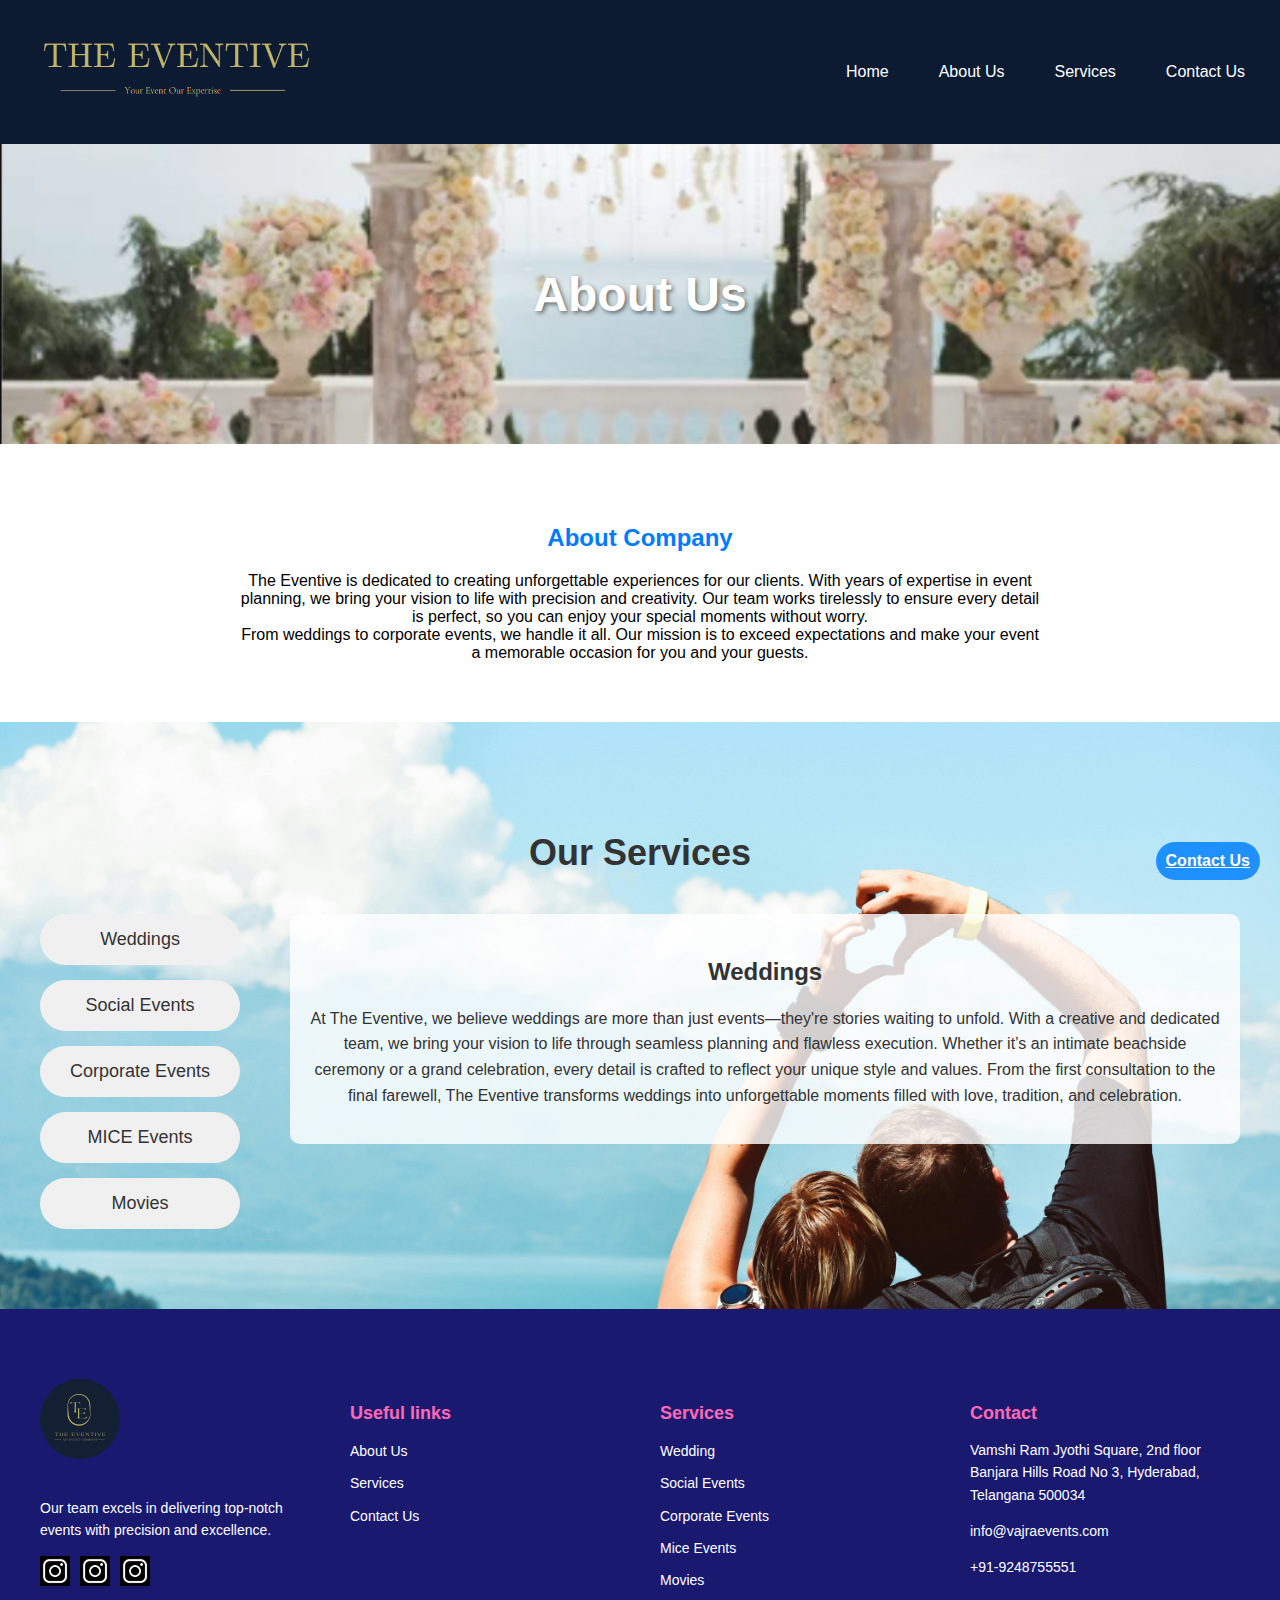
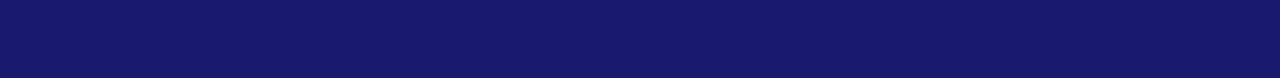
<file: about.html>
<!DOCTYPE html>
<html lang="en">
<head>
    <meta charset="UTF-8">
    <meta name="viewport" content="width=device-width, initial-scale=1.0">
    <title>The Eventive</title>
    <link rel="stylesheet" href="styles/about.css"> 
</head>
<body>
    <header>
        <div class="navbar">
            <div class="logo">
                <img src="images/logo1.png" alt="The Eventive Logo">
 
            </div>
            <div class="hamburger">
                <div></div>
                <div></div>
                <div></div>
            </div>
            <nav>
                <ul>
                    <li><a href="index">Home</a></li>
                    <li><a href="about.html">About Us</a></li>
                    <li class="dropdown">
                        <a href="services.html" class="dropbtn">Services</a>
                        <div class="dropdown-content">
                            <a href="wedding.html">Weddings</a>
                            <a href="socialevents.html">Social Events</a>
                            <a href="corporate.html">Corporate</a>
                            <a href="mice.html">MICE</a>
                            <a href="movies.html">Movies</a>
                        </div>
                    </li>
                    <li><a href="contact.html">Contact Us</a></li>
                </ul>
            </nav>
        </div>
    </header>

    <!-- about us Section -->
    <section class="about-header">
        <h1>About Us</h1>
    </section>

    <!-- About Company Section -->
<section class="about-company">
    <h2>About Company</h2>
    <p>
        The Eventive is dedicated to creating unforgettable experiences for our clients.
        With years of expertise in event planning, we bring your vision to life with precision
        and creativity. Our team works tirelessly to ensure every detail is perfect, so you can
        enjoy your special moments without worry.
    </p>
    <p>
        From weddings to corporate events, we handle it all. Our mission is to exceed expectations
        and make your event a memorable occasion for you and your guests.
    </p>
</section>

    <!-- Our Services Section -->
<section class="services-section">
    <h2>Our Services</h2>
    <div class="services-container">
        <div class="services-buttons">
            <button class="service-btn" onclick="showService('weddings')">Weddings</button>
            <button class="service-btn" onclick="showService('social')">Social Events</button>
            <button class="service-btn" onclick="showService('corporate')">Corporate Events</button>
            <button class="service-btn" onclick="showService('mice')">MICE Events</button>
            <button class="service-btn" onclick="showService('movies')">Movies</button>
        </div>   
        <div class="services-description">
                  <div id="weddings" class="service-description active">
                <h3>Weddings</h3>
                <p>At The Eventive, we believe weddings are more than just events—they're stories waiting to unfold. With a creative and dedicated team, we bring your vision to life through seamless planning and flawless execution. Whether it’s an intimate beachside ceremony or a grand celebration, every detail is crafted to reflect your unique style and values. From the first consultation to the final farewell, The Eventive transforms weddings into unforgettable moments filled with love, tradition, and celebration.</p>
        </div>
        <div id="social" class="service-description">
                <h3>Social Events</h3>
                <p>At The Eventive, we bring our signature blend of creativity and expertise to a diverse range of social events, extending far beyond weddings, to craft unforgettable gatherings that leave a lasting impression. Whether you’re planning a milestone birthday, a high-profile corporate gala, or a vibrant cultural festival, we excel in creating immersive experiences tailored to your unique vision. Every aspect of the event is meticulously planned, with a keen eye for detail, ensuring that the décor, entertainment, and ambiance harmonize perfectly to create an atmosphere of elegance and joy.</p>

                <p>From intimate gatherings to large-scale extravaganzas, The Eventive is dedicated to delivering nothing short of excellence. Our creative approach, combined with unparalleled service, guarantees that every social event we organize becomes a cherished moment, remembered for its sophistication, seamless execution, and the personal touch that reflects your story.</p>
        </div>
         <div id="corporate" class="service-description">
                <h3>Corporate Events</h3>
                <p>At The Eventive, we bring a refined touch to corporate events, specializing in designing impactful gatherings that align with your business objectives. Whether it’s a product launch, conference, or team-building retreat, we excel at creating environments that inspire, engage, and deliver results. Every element, from venue selection to branding and logistics, is meticulously planned to reflect the professionalism and vision of your brand</p>.

                <p>With a focus on seamless execution and innovative design, The Eventive transforms corporate spaces into dynamic settings that foster meaningful connections and create memorable experiences. Whether your goal is to enhance brand visibility, strengthen client relationships, or celebrate achievements, we deliver tailored solutions with a touch of sophistication, leaving a lasting impression on every attendee.</p>
        </div>
        <div id="mice" class="service-description">
                <h3>MICE Events</h3>
                <p>Meetings: At The Eventive, we understand that successful meetings are the backbone of productive business interactions. Our team handles every aspect with precision, from selecting the perfect venue to ensuring flawless audio-visual setups, creating an environment that fosters focused and seamless discussions.</p>

                <p>Incentives: Reward your employees or clients with unforgettable incentive events. We design unique and engaging experiences that inspire and motivate, ensuring that your incentive program leaves a lasting and positive impression.</p>

                <p>Conferences: Our expertise in organizing conferences ensures a smooth, well-coordinated event from start to finish. From speaker coordination to registration and logistics, we manage every detail so you can concentrate on delivering valuable content to your attendees.</p>

                <p>Exhibitions: At The Eventive, we excel in designing and executing exhibitions that captivate and engage your target audience. From eye-catching booth designs to seamless visitor management, we handle it all, ensuring a successful and impactful showcase of your products and services.</p>
        </div>
        <div id="movies" class="service-description">
                <h3>Movies</h3>
                <p>The Eventive excels in orchestrating movie promotions and song launches, offering a comprehensive range of services to ensure that these events are both successful and unforgettable. Our meticulous attention to detail and innovative approach guarantees that every aspect, from the initial planning stages to the final execution, is flawlessly managed. With a team of dedicated professionals committed to bringing your vision to life, we create standout experiences that leave a lasting impression. </p>
        </div>
        </div>
    </div>
</section>

 <!-- Footer -->
 <footer>
    <div class="footer-container">
        <div class="footer-section about">
            <img src="images/logo.png" alt="Company Logo" class="footer-logo">
            <p>Our team excels in delivering top-notch events with precision and excellence.</p>
            <div class="social-icons">
                <a href="https://facebook.com/yourpage" target="_blank">
                    <img src="images/Instagram.jpg" alt="Facebook">
                </a>
                <a href="https://instagram.com/yourpage" target="_blank">
                    <img src="images/Instagram.jpg" alt="Instagram">
                </a>
                <a href="https://youtube.com/yourpage" target="_blank">
                    <img src="images/Instagram.jpg" alt="YouTube">
                </a>
            </div>
        </div>

        <div class="footer-section links">
            <h4>Useful links</h4>
            <ul>
                <li><a href="about.html">About Us</a></li>
                <li><a href="services.html">Services</a></li>
                <li><a href="contact.html">Contact Us</a></li>
               
            </ul>
        </div>

        <div class="footer-section services">
            <h4>Services</h4>
            <ul>
                <li><a href="wedding.html">Wedding</a></li>
                <li><a href="social-events.html">Social Events</a></li>
                <li><a href="corporate-events.html">Corporate Events</a></li>
                <li><a href="mice-events.html">Mice Events</a></li>
                <li><a href="movies.html">Movies</a></li>
            </ul>
        </div>

        <div class="footer-section contact">
            <h4>Contact</h4>
            <p>Vamshi Ram Jyothi Square, 2nd floor<br>Banjara Hills Road No 3, Hyderabad,<br>Telangana 500034</p>
            <p><a href="mailto:info@vajraevents.com">info@vajraevents.com</a></p>
            <p>+91-9248755551</p>
        </div>
    </div>
     <a href="contact.html" class="contact-icon">Contact Us</a>
</footer>


  

    <script>
        function showService(service) {
            const descriptions = document.querySelectorAll('.service-description');
            descriptions.forEach(desc => desc.classList.remove('active'));

            const selectedDescription = document.getElementById(service);
            if (selectedDescription) {
                selectedDescription.classList.add('active');
            }
        }
    </script>

     <script>
        document.querySelector('.hamburger').addEventListener('click', function() {
            document.querySelector('.navbar').classList.toggle('active');
        });
    </script>


    
</body>
</html>
</file>
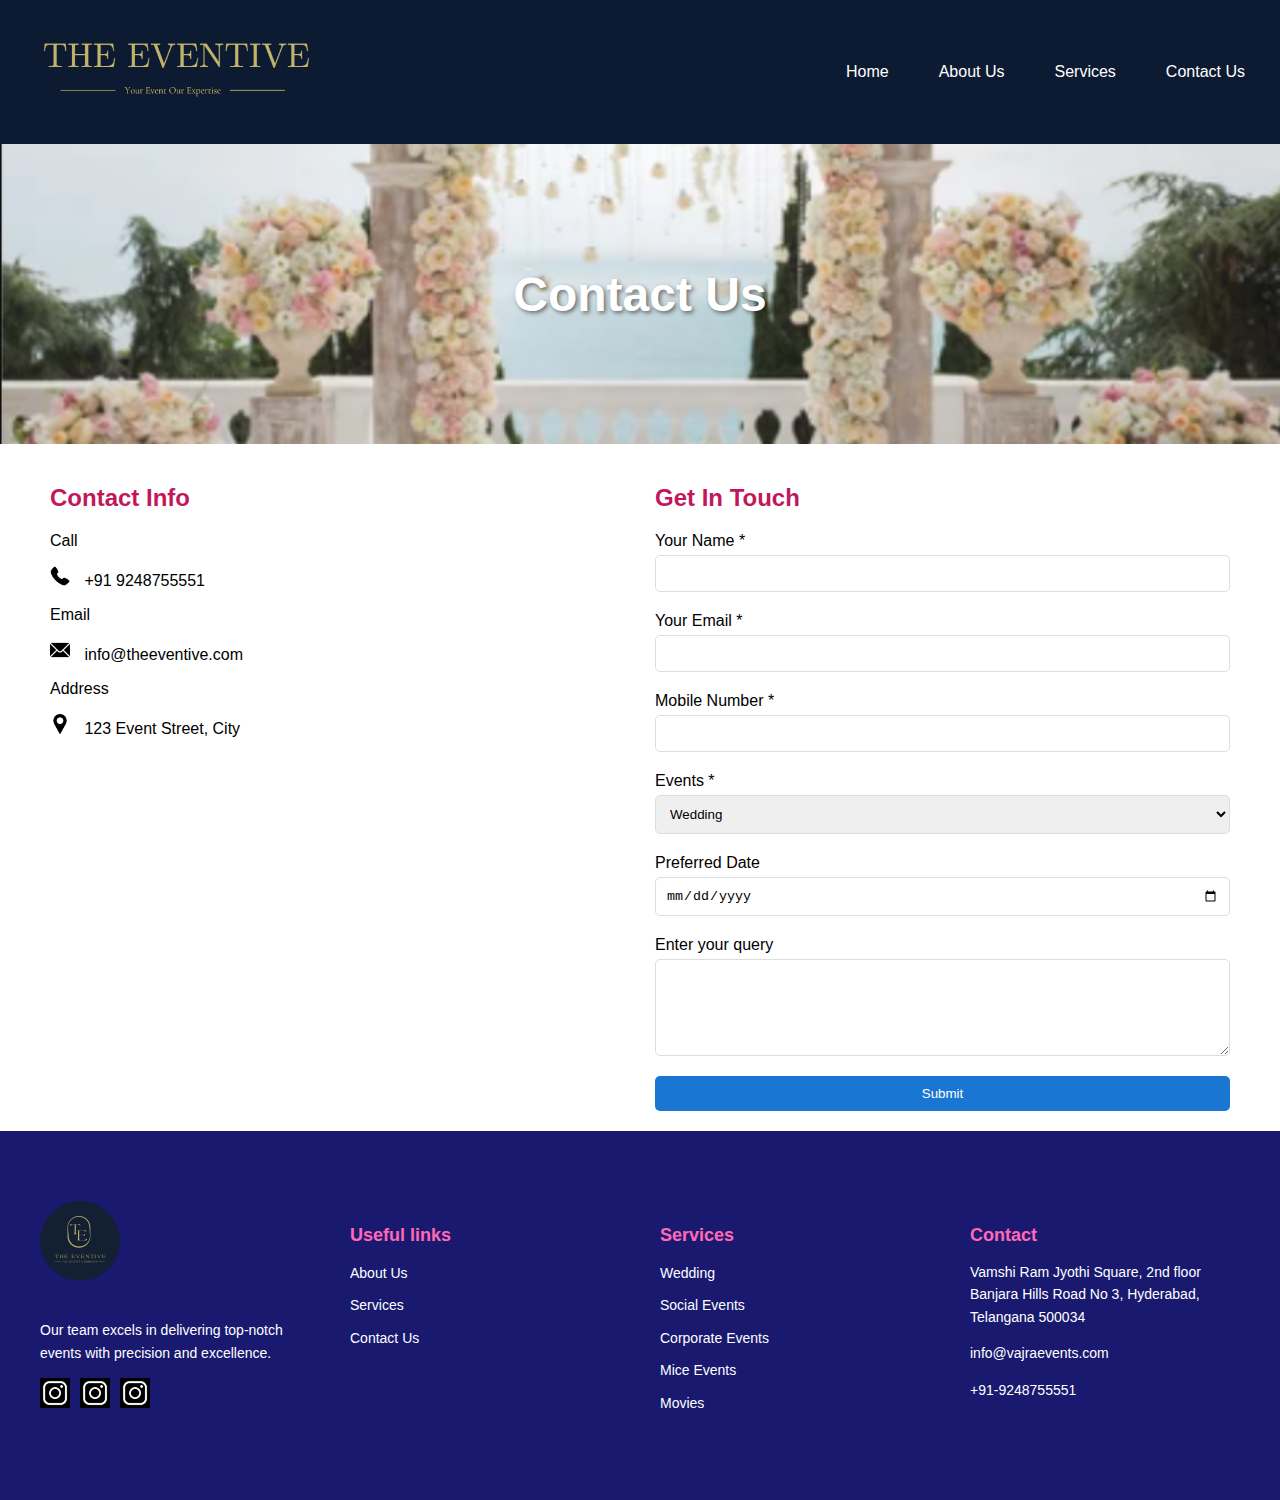
<file: contact.html>
<!DOCTYPE html>
<html lang="en">
<head>
    <meta charset="UTF-8">
    <meta name="viewport" content="width=device-width, initial-scale=1.0">
    <title>The Eventive</title>
    <link rel="stylesheet" href="styles/contact.css"> 
</head>
<body>
    <header>
        <div class="navbar">
            <div class="logo">
                <img src="images/logo1.png" alt="The Eventive Logo">
 
            </div>
             <div class="hamburger">
                <div></div>
                <div></div>
                <div></div>
            </div>
            <nav>
                <ul>
                    <li><a href="index">Home</a></li>
                    <li><a href="about.html">About Us</a></li>
                    <li class="dropdown">
                        <a href="services.html" class="dropbtn">Services</a>
                        <div class="dropdown-content">
                            <a href="wedding.html">Weddings</a>
                            <a href="socialevents.html">Social Events</a>
                            <a href="corporate.html">Corporate</a>
                            <a href="mice.html">MICE</a>
                            <a href="movies.html">Movies</a>
                        </div>
                    </li>
                    <li><a href="contact.html">Contact Us</a></li>
                </ul>
            </nav>
        </div>
    </header>

    <!-- Contact Section -->
    <section class="contact-header">
        <h1>Contact Us</h1>
    </section>

    <!-- Main Section -->
    <main>
        <div class="contact-container">
            <!-- Contact Info -->
            <div class="contact-info">
                <h2>Contact Info</h2>
                <p>Call</p>
                <p class="contact-detail"><img src="images/phone-call.png" alt="Phone"> +91 9248755551</p>

                <p>Email</p>
                <p class="contact-detail"><img src="images/mail.png" alt="Email"> info@theeventive.com</p>

                <p>Address</p>
                <p class="contact-detail"><img src="images/pin.png" alt="Address"> 123 Event Street, City</p>
            </div>

            <!-- Contact Form -->
            <div class="contact-form">
                <h2>Get In Touch</h2>
                <form action="submit_form.php" method="POST">
                    <label for="name">Your Name *</label>
                    <input type="text" id="name" name="name" required>

                    <label for="email">Your Email *</label>
                    <input type="email" id="email" name="email" required>

                    <label for="phone">Mobile Number *</label>
                    <input type="tel" id="phone" name="phone" required>

                    <label for="events">Events *</label>
                    <select id="events" name="events" required>
                        <option value="Wedding">Wedding</option>
                        <option value="Social Events">Social Events</option>
                        <option value="Corporate">Corporate</option>
                        <option value="MICE">MICE</option>
                        <option value="Movies">Movies</option>
                    </select>

                    <label for="date">Preferred Date</label>
                    <input type="date" id="date" name="date" required>

                    <label for="message">Enter your query</label>
                    <textarea id="message" name="message" rows="5" required></textarea>

                    <button type="submit" class="btn-blue">Submit</button>
                </form>
            </div>
        </div>
    </main>

    <!-- Footer -->
    <footer>
    <div class="footer-container">
        <div class="footer-section about">
            <img src="images/logo.png" alt="Company Logo" class="footer-logo">
            <p>Our team excels in delivering top-notch events with precision and excellence.</p>
            <div class="social-icons">
                <a href="https://facebook.com/yourpage" target="_blank">
                    <img src="images/Instagram.jpg" alt="Facebook">
                </a>
                <a href="https://instagram.com/yourpage" target="_blank">
                    <img src="images/Instagram.jpg" alt="Instagram">
                </a>
                <a href="https://youtube.com/yourpage" target="_blank">
                    <img src="images/Instagram.jpg" alt="YouTube">
                </a>
            </div>
        </div>

        <div class="footer-section links">
            <h4>Useful links</h4>
            <ul>
                <li><a href="about.html">About Us</a></li>
                <li><a href="services.html">Services</a></li>
                <li><a href="contact.html">Contact Us</a></li>
                
            </ul>
        </div>

        <div class="footer-section services">
            <h4>Services</h4>
            <ul>
                <li><a href="wedding.html">Wedding</a></li>
                <li><a href="social-events.html">Social Events</a></li>
                <li><a href="corporate-events.html">Corporate Events</a></li>
                <li><a href="mice-events.html">Mice Events</a></li>
                <li><a href="movies.html">Movies</a></li>
            </ul>
        </div>

        <div class="footer-section contact">
            <h4>Contact</h4>
            <p>Vamshi Ram Jyothi Square, 2nd floor<br>Banjara Hills Road No 3, Hyderabad,<br>Telangana 500034</p>
            <p><a href="mailto:info@vajraevents.com">info@vajraevents.com</a></p>
            <p>+91-9248755551</p>
        </div>
    </div>
</footer>
      <script>
        document.querySelector('.hamburger').addEventListener('click', function() {
            document.querySelector('.navbar').classList.toggle('active');
        });
    </script>
</body>
</html>
</file>
<file: styles/about.css>
body {
    font-family: Arial, sans-serif;
    margin: 0;
    background-color: #0C1B32;
}

.navbar {
    background-color: #0C1B32;
    padding: 20px;
    display: flex;
    justify-content: space-between;
    align-items: center;
    position: relative; /* Ensure the navbar is positioned relative to its parent */
    z-index: 2; /* Set  a base z-index to keep the navbar above most content */
}

.logo img {
   max-height: 100px; /* Adjust height to fit */
}

.navbar nav ul {
    list-style: none;
    display: flex;
    gap: 20px;
    margin: 0;
    padding: 0;
    position: relative; /* Ensure child elements are positioned relative to the navbar */
}

.navbar nav ul li {
    position: relative;
}

.navbar nav ul li a {
    text-decoration: none;
    color: #fff;
    font-size: 1rem;
    padding: 10px 15px;
    transation: background-color 0.3s ease;
}
.navbar nav ul li a:hover {
    background-color: #ff69b4; /* Dark pink on hover */
    color: white; /* Keep text white on hover */
}

.dropdown-content {
    display: none;
    position: absolute;
    background-color: #fff;
    min-width: 150px;
    box-shadow: 0 8px 16px rgba(0,0,0,0.2);
    padding: 10px 0;
    z-index: 10; /* Ensure the dropdown is above other content */
}

.dropdown-content a {
    padding: 10px 20px; /* Increase spacing between dropdown items */
    color: #004494; /* Dark blue text color */
    text-decoration: none;
    display: block;
    transition: all 0.3s ease; /* Smooth transition for hover effects */
}

.dropdown-content a:hover {
    background-color: #ff69b4; /* Dark pink background on hover for dropdown items */
    color: #fff; /* White text on hover */
}

.dropdown:hover .dropdown-content {
    display: block;
    z-index: 10; /* Ensure visibility */
}

/* Ensure link is blue even when not hovered */
.dropdown-content a:link, 
.dropdown-content a:visited {
    color: #004494; /* Blue color for dropdown links (default state) */
}



.about-header {
    background-image: url('../images/wedding5.png'); /* Replace with the path to your image */
    background-size: cover; /* Ensures the image covers the entire area */
    background-position: center; /* Centers the image */
    height: 300px; /* Adjust the height as needed */
    display: flex;
    align-items: center;
    justify-content: center;
    color: white; /* Ensures the text is readable against the background */
    text-align: center; /* Centers the text horizontally */
}

.about-header h1 {
    font-size: 3rem; /* Adjusts the font size for the heading */
    margin: 0; /* Removes default margin */
    text-shadow: 2px 2px 4px rgba(0, 0, 0, 0.5); /* Adds a subtle shadow to make the text stand out */
}


/* About Company Section */

.about-company {
    background-color: #ffffff; /* White background */
    color: #000000; /* Black text color */
    text-align: center;
    padding: 60px 20px;
}

.about-company h2 {
    margin-bottom: 20px;
    color: #007BFF; /* Blue color for the heading */
}

.about-company p {
    max-width: 800px;
    margin: auto;
}


/* Our Services Section */
.services-section {
    padding: 80px 0;
    text-align: center;
    background-image: url('../images/bg3.jpg'); /* Replace with your desired background */
    background-size: cover;
    color: #333;
}

.services-section h2 {
    font-size: 36px;
    margin-bottom: 40px;
    color: #333;
}

.services-container {
    display: flex;
    justify-content: center;
    align-items: flex-start;
    max-width: 1200px;
    margin: auto;
}

.services-buttons {
    display: flex;
    flex-direction: column;
    gap: 15px;
    margin-right: 50px;
}

.service-btn {
    background-color: #f0f0f0;
    border: none;
    color: #333;
    padding: 15px 30px;
    font-size: 18px;
    cursor: pointer;
    border-radius: 30px;
    transition: background-color 0.3s ease;
}

.service-btn.active, .service-btn:hover {
    background-color: #007BFF; /* Blue when active */
    color: #fff;
}

.services-description {
    flex: 1;
    padding: 20px;
    background-color: rgba(255, 255, 255, 0.8); /* Semi-transparent white background */
    border-radius: 10px;
}

.service-description {
    display: none;
}

.service-description.active {
    display: block;
}

.services-description h3 {
    font-size: 24px;
    margin-bottom: 20px;
}

.services-description p {
    font-size: 16px;
    line-height: 1.6;
}













/* Footer */
footer {
    background-color: #191970; /* Midnight blue */
    color: #fff;
    padding: 50px 20px;
}

.footer-container {
    display: flex;
    flex-wrap: wrap;
    justify-content: space-around;
    text-align: left;
}

.footer-section {
    flex: 1 1 200px;
    margin: 20px;
}

.footer-logo {
    width: 80px;
    height:80px;
    border-radius: 50%;
    object-fit:cover;
    margin-bottom: 20px;
}

.footer-section h4 {
    font-size: 18px;
    color: #ff69b4; /* Bright pink */
    margin-bottom: 15px;
}

.footer-section p, .footer-section a {
    color: #fff;
    font-size: 14px;
    line-height: 1.6;
    text-decoration: none;
}

.footer-section ul {
    list-style: none;
    padding: 0;
}

.footer-section ul li {
    margin-bottom: 10px;
}

.footer-section ul li a:hover {
    color: #ff69b4; /* Bright pink on hover */
}

.social-icons {
    display: flex;
    gap: 10px;
}

.social-icons a img {
    width: 30px;
    height: 30px;
    filter: invert(100%); /* Make icons white */
}

.social-icons a img:hover {
    filter: invert(60%) sepia(100%) saturate(1000%) hue-rotate(-20deg); /* Color on hover */
}

/* Contact Us Icon */
.contact-icon {
    background-color: #1E90FF;
    color: white;
    padding: 10px;
    position: fixed;
    bottom: 20px;
    right: 20px;
    border-radius: 50px;
    text-align: center;
    font-weight: bold;
}

/* General Media Query for Mobile Devices */
@media (max-width: 768px) {
    /* Navbar / Header */
    .navbar {
        display: flex;
        justify-content: center;
        padding: 10px;
        position: relative;
    }

    /* Center the logo in the header */
    .logo img {
        max-height: 80px;
        display: block;
        margin: 0 auto;
    }

    /* Hide the navigation menu items */
    .navbar nav ul {
        display: none;
    }

    /* Create hamburger icon */
    .hamburger {
        display: block;
        position: absolute;
        top: 15px;
        right: 15px;
        cursor: pointer;
        z-index: 1001;
    }

    .hamburger div {
        width: 30px;
        height: 3px;
        background-color: #fff;
        margin: 5px 0;
        transition: all 0.4s ease;
    }

    
/* Transform hamburger lines to form an X */
.hamburger.active div:nth-child(1) {
    transform: rotate(45deg);
    position: relative;
    top: 8px;
}

.hamburger.active div:nth-child(2) {
    opacity: 0; /* Hide the middle line */
}

.hamburger.active div:nth-child(3) {
    transform: rotate(-45deg);
    position: relative;
    top: -8px;
}

    /* Show menu on click (toggle menu visibility) */
    .navbar.active nav ul {
        display: flex;
        flex-direction: column;
        position: absolute;
        top: 60px;
        right: 10px;
        background-color: #0C1B32;
        width: 150px;
        padding: 10px;
        z-index: 100;
    }

    .navbar.active nav ul li {
        padding: 10px;
    }
      /* Services Section Styles for Mobile */
 .services-section {
    display: block;
  }

  .services-buttons {
    display: flex;
    flex-direction: column;
  }

  .service-btn {
    width: 100%;
    margin-bottom: 10px;
    padding: 10px;
    font-size: 16px;
    border: none;
    background-color: #f5f5f5;
    color: #333;
    border-radius: 25px;
    cursor: pointer;
    text-align: center;
  }

  .service-description {
    display: none;
    margin-top: 10px;
  }

  .service-description.active {
    display: block;
    animation: fadeIn 0.5s ease;
  }

  /* Adjust spacing for buttons and descriptions on mobile */
  .services-container {
    padding: 0 10px;
  }

  .services-buttons button.active + .service-description {
    display: block;
  }

  @keyframes fadeIn {
    from {
      opacity: 0;
    }
    to {
      opacity: 1;
    }
  }
}
</file>
<file: styles/contact.css>
body {
    font-family: Arial, sans-serif;
    margin: 0;
    background-color: #0C1B32;
}

.navbar {
    background-color: #0C1B32;
    padding: 20px;
    display: flex;
    justify-content: space-between;
    align-items: center;
    position: relative; /* Ensure the navbar is positioned relative to its parent */
    z-index: 2; /* Set  a base z-index to keep the navbar above most content */
}

.logo img {
   max-height: 100px; /* Adjust height to fit */
}

.navbar nav ul {
    list-style: none;
    display: flex;
    gap: 20px;
    margin: 0;
    padding: 0;
    position: relative; /* Ensure child elements are positioned relative to the navbar */
}

.navbar nav ul li {
    position: relative;
}

.navbar nav ul li a {
    text-decoration: none;
    color: #fff;
    font-size: 1rem;
    padding: 10px 15px;
    transation: background-color 0.3s ease;
}
.navbar nav ul li a:hover {
    background-color: #ff69b4; /* Dark pink on hover */
    color: white; /* Keep text white on hover */
}

.dropdown-content {
    display: none;
    position: absolute;
    background-color: #fff;
    min-width: 150px;
    box-shadow: 0 8px 16px rgba(0,0,0,0.2);
    padding: 10px 0;
    z-index: 10; /* Ensure the dropdown is above other content */
}

.dropdown-content a {
    padding: 10px 20px; /* Increase spacing between dropdown items */
    color: #004494; /* Dark blue text color */
    text-decoration: none;
    display: block;
    transition: all 0.3s ease; /* Smooth transition for hover effects */
}

.dropdown-content a:hover {
    background-color: #ff69b4; /* Dark pink background on hover for dropdown items */
    color: #fff; /* White text on hover */
}

.dropdown:hover .dropdown-content {
    display: block;
    z-index: 10; /* Ensure visibility */
}

/* Ensure link is blue even when not hovered */
.dropdown-content a:link, 
.dropdown-content a:visited {
    color: #004494; /* Blue color for dropdown links (default state) */
}

.contact-header {
    background-image: url('../images/wedding5.png'); /* Replace with the path to your image */
    background-size: cover; /* Ensures the image covers the entire area */
    background-position: center; /* Centers the image */
    height: 300px; /* Adjust the height as needed */
    display: flex;
    align-items: center;
    justify-content: center;
    color: white; /* Ensures the text is readable against the background */
    text-align: center; /* Centers the text horizontally */
}

.contact-header h1 {
    font-size: 3rem; /* Adjusts the font size for the heading */
    margin: 0; /* Removes default margin */
    text-shadow: 2px 2px 4px rgba(0, 0, 0, 0.5); /* Adds a subtle shadow to make the text stand out */
}


.contact-container {
    background-color: #ffffff; /* White background */
    display: flex;
    justify-content: space-around;
    padding: 20px 50px;
    gap: 30px;
}

.contact-info {
    flex: 1;
}

.contact-form {
    flex: 1;
}

.contact-info h2,
.contact-form h2 {
    color: #C2185B;
}

.contact-detail {
    margin-bottom: 15px;
}

.contact-detail img {
    height: 20px;
    margin-right: 10px;
}

.contact-form form {
    display: flex;
    flex-direction: column;
}

.contact-form label {
    margin-bottom: 5px;
}

.contact-form input,
.contact-form select,
.contact-form textarea {
    margin-bottom: 20px;
    padding: 10px;
    border: 1px solid #ddd;
    border-radius: 5px;
}

.contact-form button.btn-blue {
    background-color: #1976D2;
    color: white;
    padding: 10px;
    border: none;
    border-radius: 5px;
    cursor: pointer;
}

footer {
    background-color: #191970; /* Midnight blue */
    color: #fff;
    padding: 50px 20px;
}

.footer-container {
    display: flex;
    flex-wrap: wrap;
    justify-content: space-around;
    text-align: left;
}

.footer-section {
    flex: 1 1 200px;
    margin: 20px;
}

.footer-logo {
    width: 80px;
    height:80px;
    border-radius: 50%;
    object-fit:cover;
    margin-bottom: 20px;
}

.footer-section h4 {
    font-size: 18px;
    color: #ff69b4; /* Bright pink */
    margin-bottom: 15px;
}

.footer-section p, .footer-section a {
    color: #fff;
    font-size: 14px;
    line-height: 1.6;
    text-decoration: none;
}

.footer-section ul {
    list-style: none;
    padding: 0;
}

.footer-section ul li {
    margin-bottom: 10px;
}

.footer-section ul li a:hover {
    color: #ff69b4; /* Bright pink on hover */
}

.social-icons {
    display: flex;
    gap: 10px;
}

.social-icons a img {
    width: 30px;
    height: 30px;
    filter: invert(100%); /* Make icons white */
}

.social-icons a img:hover {
    filter: invert(60%) sepia(100%) saturate(1000%) hue-rotate(-20deg); /* Color on hover */
}

/* General Media Query for Mobile Devices */
@media (max-width: 768px) {
    /* Navbar / Header */
    .navbar {
        display: flex;
        justify-content: center;
        padding: 10px;
        position: relative;
    }

    /* Center the logo in the header */
    .logo img {
        max-height: 80px;
        display: block;
        margin: 0 auto;
    }

    /* Hide the navigation menu items */
    .navbar nav ul {
        display: none;
    }

    /* Create hamburger icon */
    .hamburger {
        display: block;
        position: absolute;
        top: 15px;
        right: 15px;
        cursor: pointer;
        z-index: 1001;
    }

    .hamburger div {
        width: 30px;
        height: 3px;
        background-color: #fff;
        margin: 5px 0;
        transition: all 0.4s ease;
    }

    
/* Transform hamburger lines to form an X */
.hamburger.active div:nth-child(1) {
    transform: rotate(45deg);
    position: relative;
    top: 8px;
}

.hamburger.active div:nth-child(2) {
    opacity: 0; /* Hide the middle line */
}

.hamburger.active div:nth-child(3) {
    transform: rotate(-45deg);
    position: relative;
    top: -8px;
}

    /* Show menu on click (toggle menu visibility) */
    .navbar.active nav ul {
        display: flex;
        flex-direction: column;
        position: absolute;
        top: 60px;
        right: 10px;
        background-color: #0C1B32;
        width: 150px;
        padding: 10px;
        z-index: 100;
    }

    .navbar.active nav ul li {
        padding: 10px;
    }
     .contact-container {
        flex-direction: column; /* Stack the elements vertically */
    }
    
    .contact-info {
        text-align: center;
    }
    
    .get-in-touch {
        text-align: center;
    }
    
    .get-in-touch h2 {
        margin: 0 auto;
        text-align: center;
    }
    
    .contact-info,
    .get-in-touch {
        width: 100%; /* Make them take up the full width */
        margin-bottom: 20px; /* Add space between stacked sections */
    }
}
</file>
